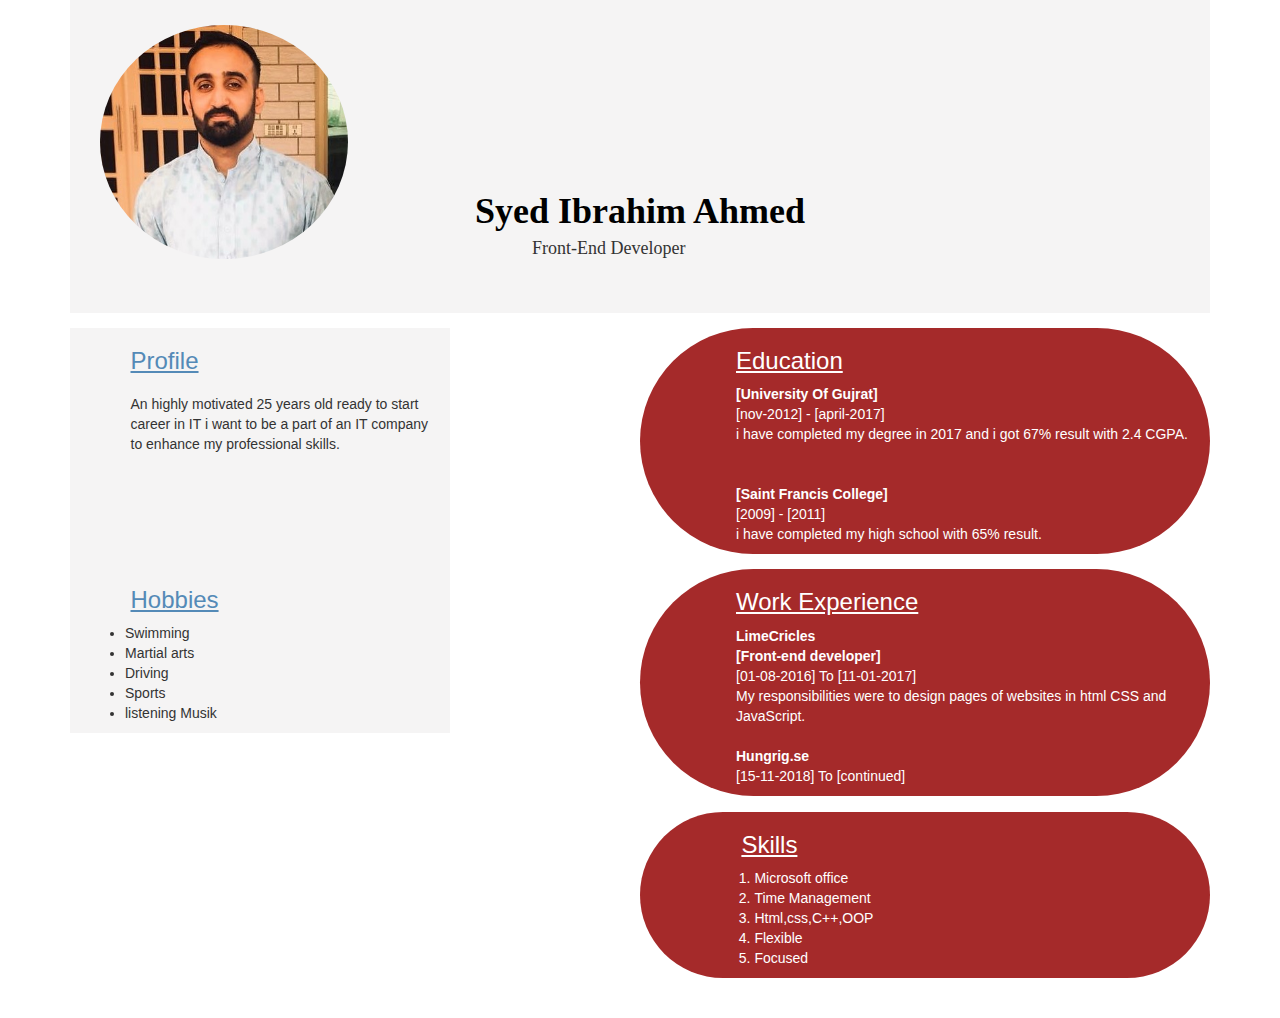
<file: week1/index.html>
<!DOCTYPE html>
<html>
    <head>
            <link rel="stylesheet" href="stylesheet.css">
            <link rel="stylesheet" href="css/bootstrap.css">
            <link rel="stylesheet" href="css/bootstrap.min.css">
            <link href='https://fonts.googleapis.com/css?family=Armata' 
             rel='stylesheet'>
    </head>
<title>Resume</title>
<body>

                                        <!-- PICTURE PART -->

    <div class="container">
        <div class="col-sm-12" style="background-color: #F5F4F4">
        <div style="margin-top:25px ">

        <img  class="border col-sm-3" src="my pic.JPG" alt="">
    </div>

            <h1 class="font text-center col-sm-6 animation"><b>Syed Ibrahim Ahmed</b></h1>
           
                <div class="col-sm-12" >
                    <h4 class="p1">Front-End Developer</h4>
                </div>
            </div>        


            <!-- PROFILE PART -->



            <div class="">
        <div class="col-sm-4 education" style="background-color:#F5F4F4">
            <h3 class="font1" style="color:#548AB7" >
              <u>  Profile</u>
            </h3>
            <p class="font1" style="text-align:left">
                 An highly motivated 25 years old ready to start career in IT i want to be 
                 a part of an IT company to enhance my
                 professional skills.
            </p>
        </div>

               <!--  EDUCATION PART -->


        <div class="col-sm-6 education pull-right border-education" style=" background-color:brown" >
            <h3 class="color" style=margin-left:15%><u>Education</u></h3>
            <p class="color" style=margin-left:15%>
                <b>[University Of Gujrat]</b><br>
                [nov-2012] - [april-2017]<br>
                i have completed my degree in 2017 and i got 67% result with 
                2.4 CGPA.<br><br><br>

                <b>[Saint Francis College]</b> <br>
                [2009] - [2011] <br>
                i have completed my high school with 65% result.

            </p>
        </div>
    </div>

    
                                      
<div>
    <div class="col-sm-4 pull-left"style="background-color:#F5F4F4">
            <h3 class="font1" style="margin-top:35%;color:#548AB7" >
                    <u>Hobbies</u></h3>
                    <ul>
                        <li>Swimming</li>
                        <li>Martial arts</li>
                        <li>Driving</li>
                        <li>Sports</li>
                        <li>listening Musik</li>
                    </ul>
                  </div>

                        <!--WORK EXPERIENCE -->
 
    <div class="col-sm-6 education pull-right border-education "
     style=" margin-top:15px;background-color:brown" >
        <h3 class="color" style=margin-left:15%><u> Work Experience</u></h3>
        <p class="color"style="margin-left:15%">
    <b>LimeCricles</b><br> <b>[Front-end developer]</b><br>
    [01-08-2016] To [11-01-2017] <br>
    My responsibilities were to design pages of websites in html CSS and JavaScript. <br> <br>
    
    <b>Hungrig.se</b><br>
    [15-11-2018] To [continued]
        </p>

   </div>

</div>
   <div class="col-sm-12">
  
            </div>

                       <!--  SKILLS -->
<div class="col-sm-6 education pull-right border-education"style=" margin-bottom:40px;background-color:brown" >
               <h3 class="color" style=margin-left:16%><u> Skills</u></h3>
               
                    <ol class="color" style="margin-left: 11%">
                        <li>Microsoft office</li>
                        <li>Time Management</li>
                        <li>Html,css,C++,OOP</li>
                        <li>Flexible</li>
                        <li>Focused</li>
                       
                    </ol>
               
       
          </div>


</div>

    </body>
</html>
</file>
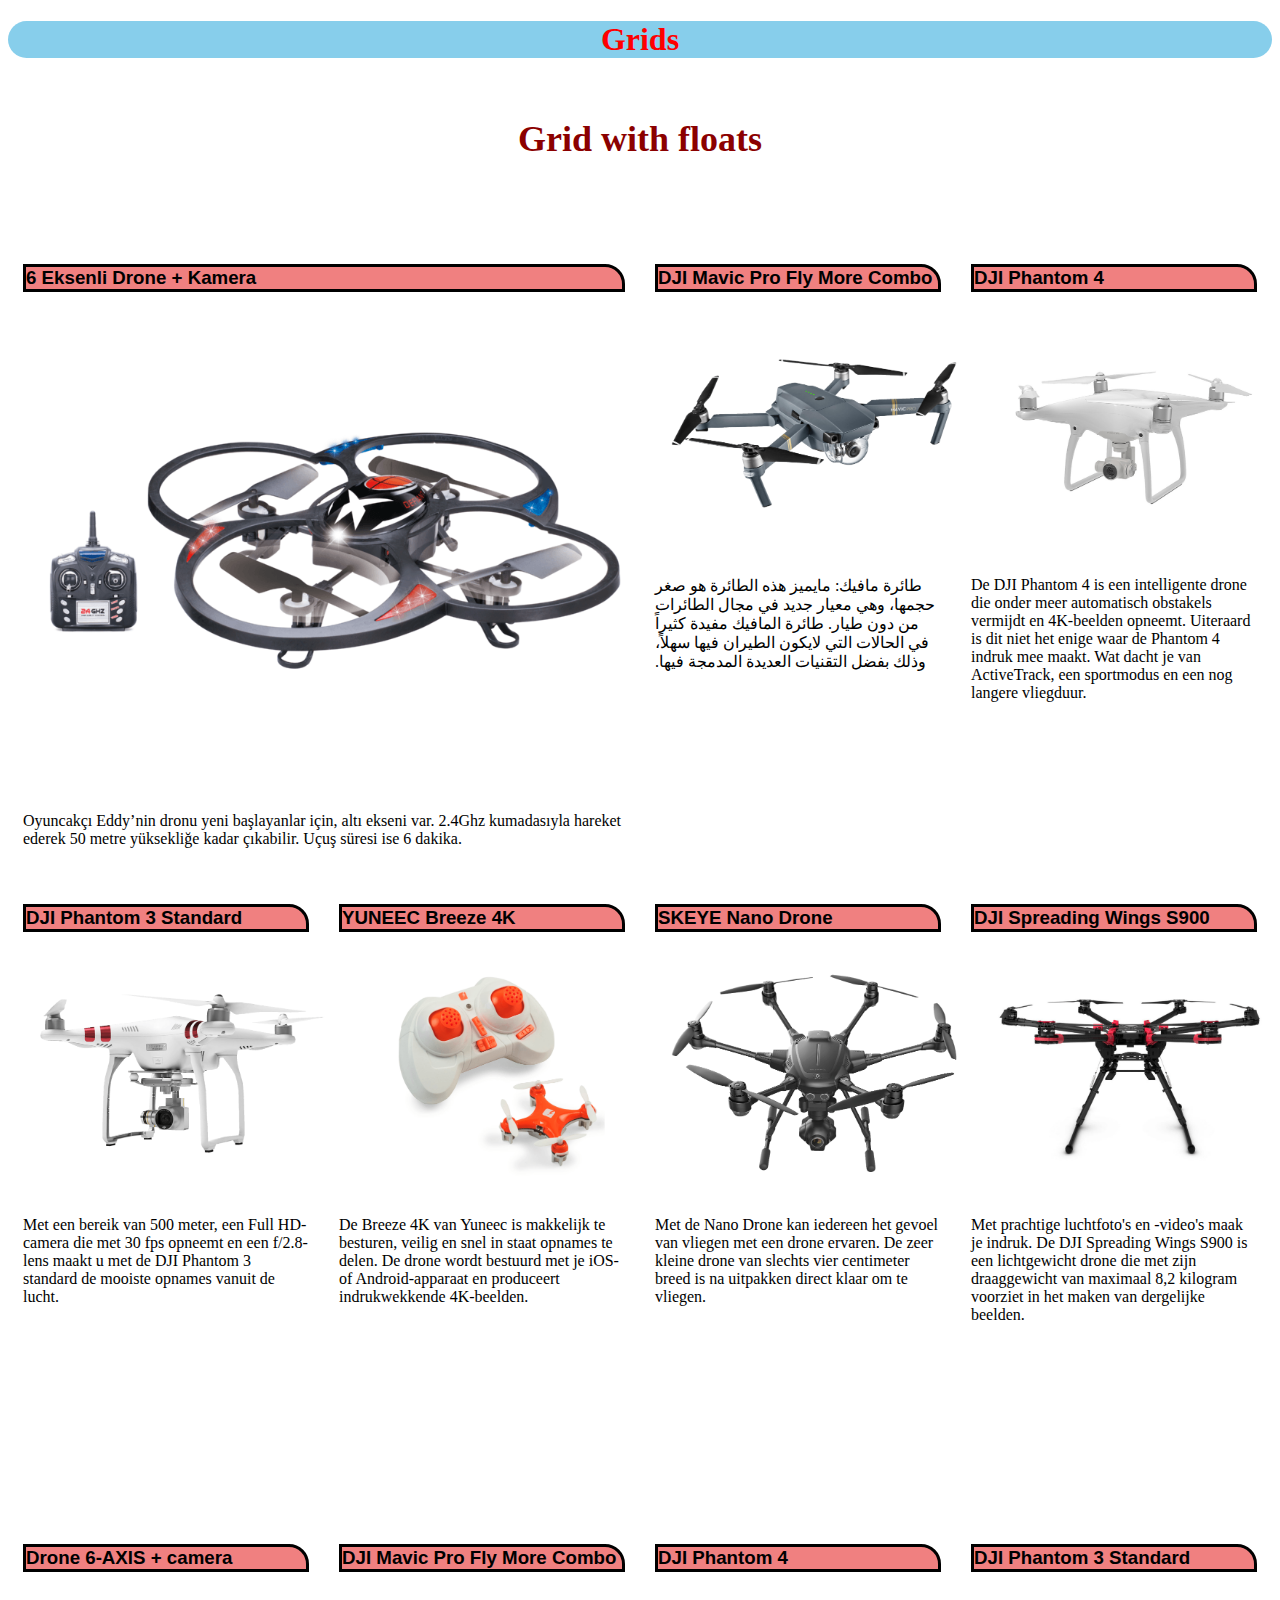
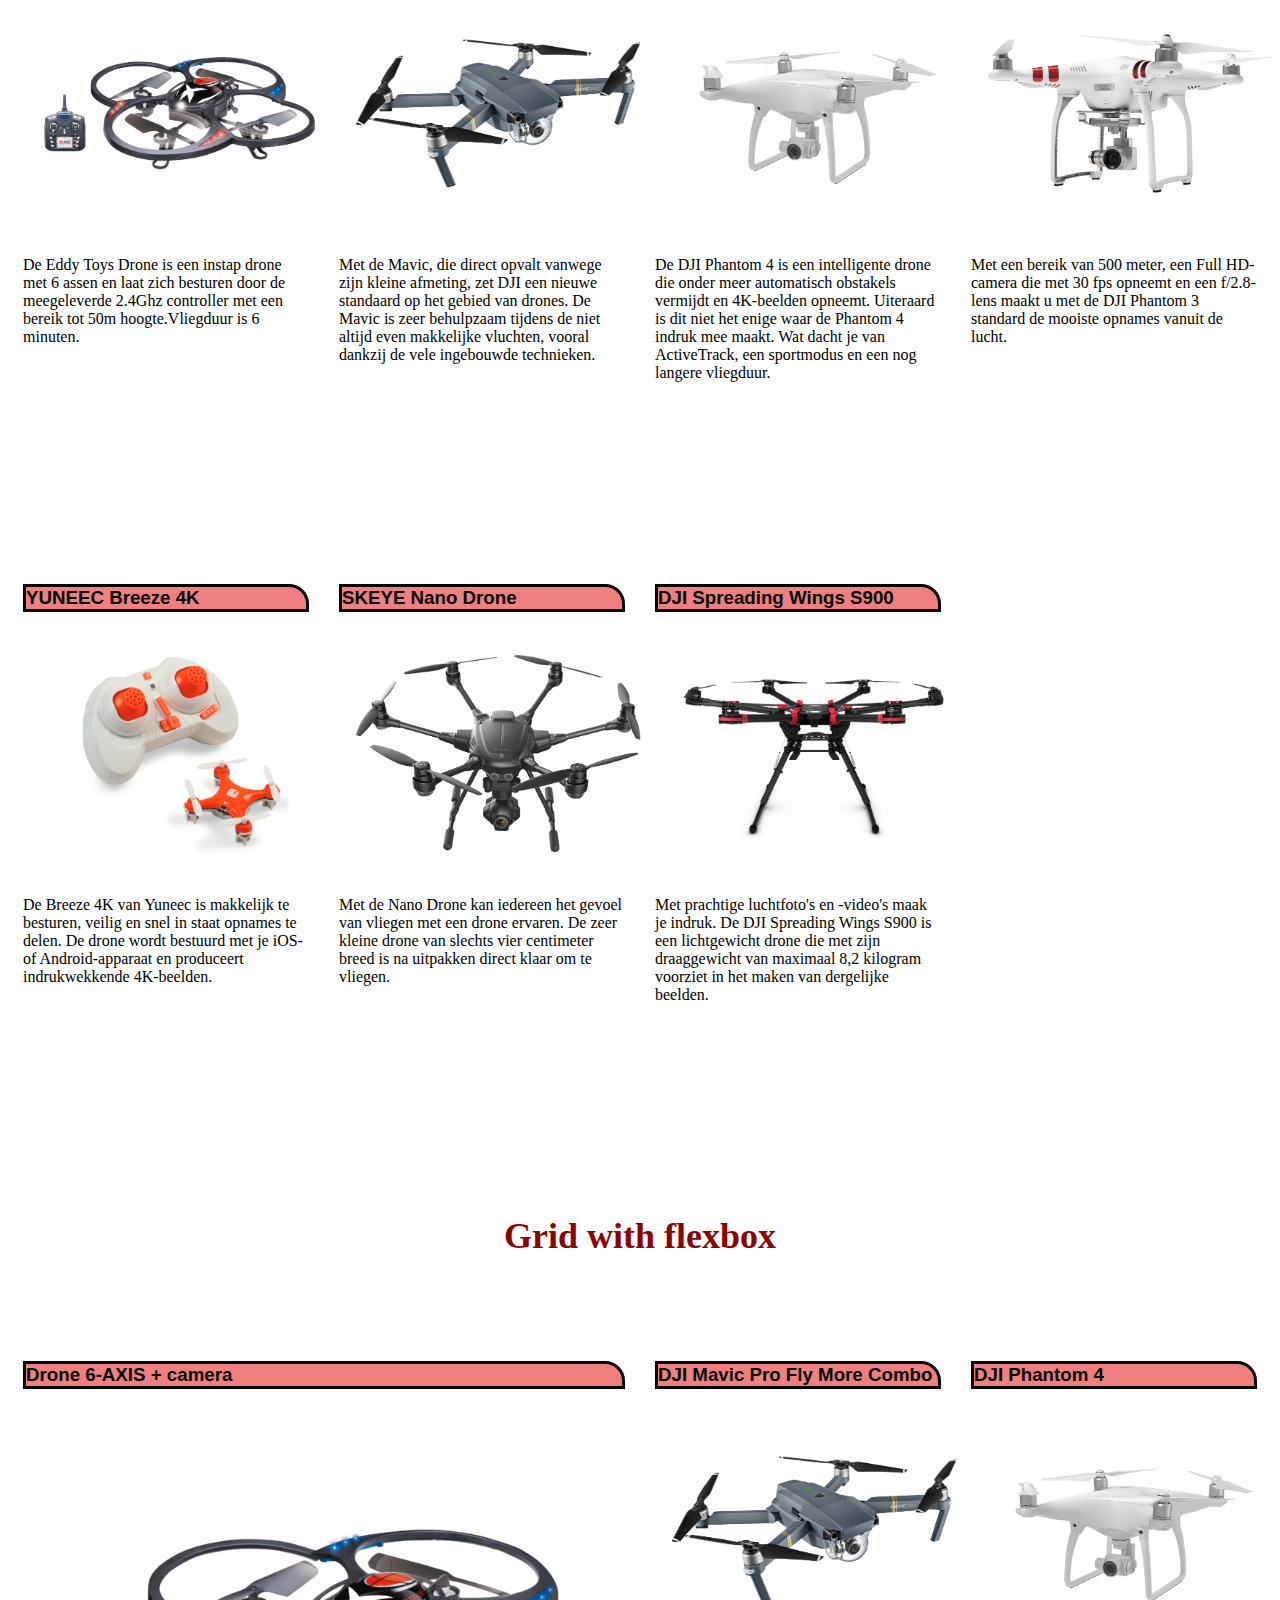
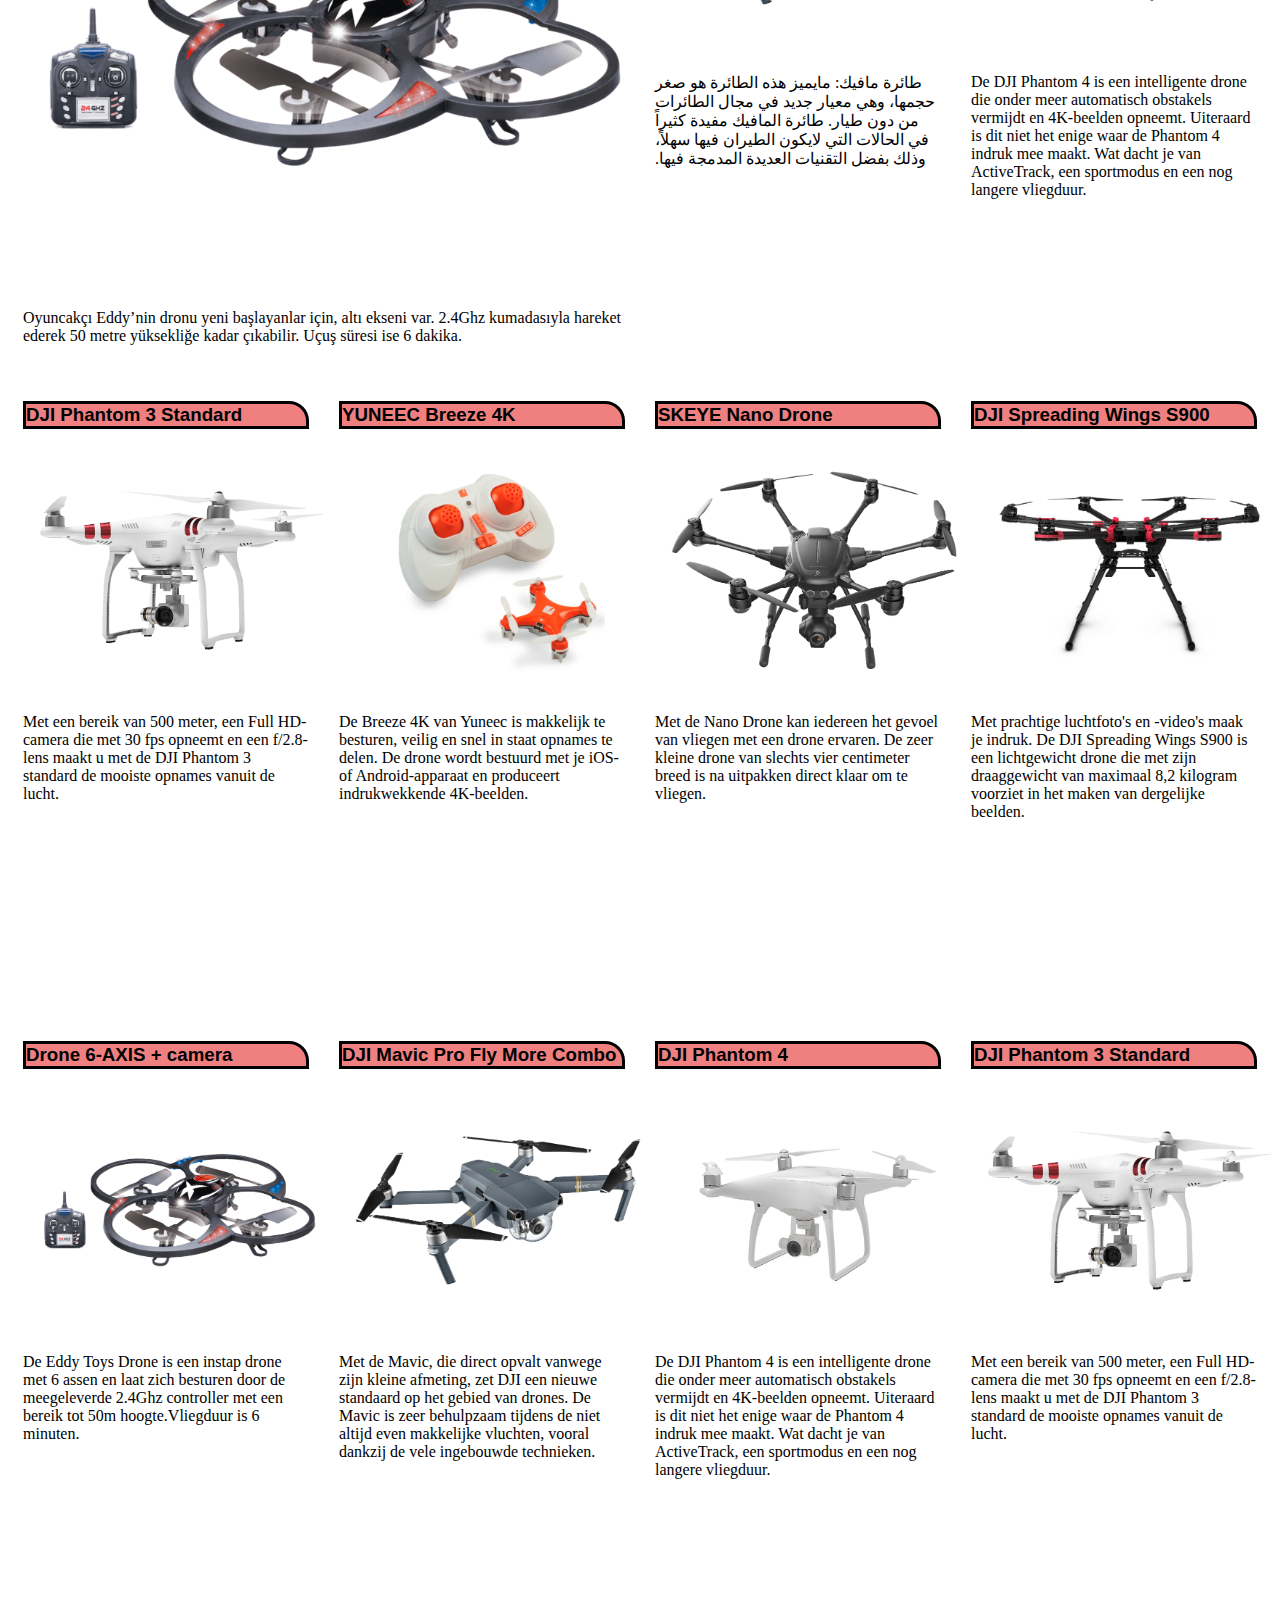
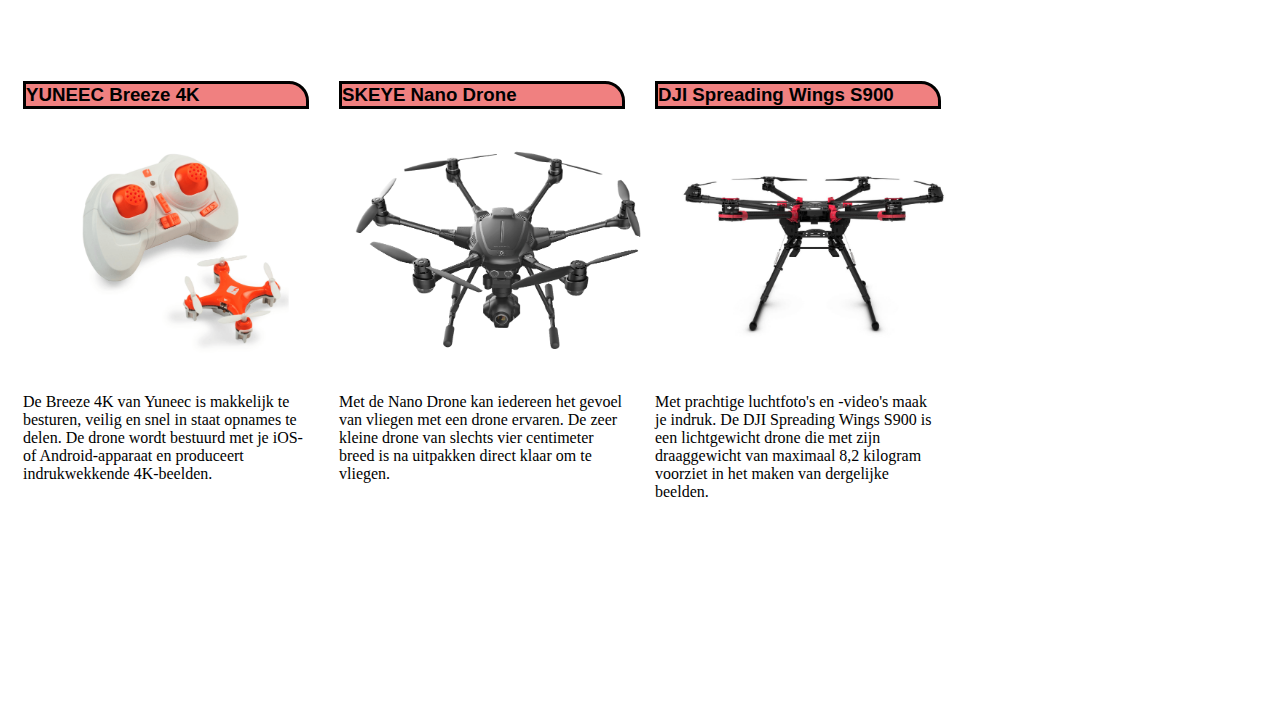
<file: week2/index.html>
<!doctype html>
<html>
    <head>
        <meta charset="utf-8">
        <meta name="viewport" content="width=device-width, initial-scale=1.0">
        <title>Grids</title>
        <link rel="stylesheet" href="style.css">
    </head>
    <body>
        <header>
            <h1>Grids</h1>
        </header>
        <main>
            <section>
                <h2>Grid with floats</h2>
                <ul id="grid-floats" class="clearfix">
                    <li class="grid-item">
                        <h3>6 Eksenli Drone + Kamera</h3>
                        <img src="images/drone1.png">
                        <p>Oyuncakçı Eddy’nin dronu yeni başlayanlar için, altı ekseni var. 2.4Ghz kumadasıyla hareket ederek 50 metre yüksekliğe kadar çıkabilir. Uçuş süresi ise 6 dakika.</p>
                    </li>
                    <li class="grid-item">
                        <h3>DJI Mavic Pro Fly More Combo</h3>
                        <img src="images/drone2.png">
                         <p dir="rtl">طائرة مافيك: مايميز هذه الطائرة هو صغر حجمها، وهي معيار جديد في مجال الطائرات من دون طيار. طائرة المافيك مفيدة كثيراً في الحالات التي لايكون الطيران فيها سهلاً، وذلك بفضل التقنيات العديدة المدمجة فيها.</p>
                    </li>
                    <li class="grid-item">
                        <h3>DJI Phantom 4</h3>
                        <img src="images/drone3.png">
                        <p>De DJI Phantom 4 is een intelligente drone die onder meer automatisch obstakels vermijdt en 4K-beelden opneemt. Uiteraard is dit niet het enige waar de Phantom 4 indruk mee maakt. Wat dacht je van ActiveTrack, een sportmodus en een nog langere vliegduur.</p>
                    </li>
                    <li class="grid-item">
                        <h3>DJI Phantom 3 Standard</h3>
                        <img src="images/drone4.png">
                        <p>Met een bereik van 500 meter, een Full HD-camera die met 30 fps opneemt en een f/2.8-lens maakt u met de DJI Phantom 3 standard de mooiste opnames vanuit de lucht.</p>
                    </li>
                    <li class="grid-item">
                        <h3>YUNEEC Breeze 4K</h3>
                        <img src="images/drone5.png">
                        <p>De Breeze 4K van Yuneec is makkelijk te besturen, veilig en snel in staat opnames te delen. De drone wordt bestuurd met je iOS- of Android-apparaat en produceert indrukwekkende 4K-beelden.</p>
                    </li>
                    <li class="grid-item">
                        <h3>SKEYE Nano Drone</h3>
                        <img src="images/drone6.png">
                        <p>Met de Nano Drone kan iedereen het gevoel van vliegen met een drone ervaren. De zeer kleine drone van slechts vier centimeter breed is na uitpakken direct klaar om te vliegen.</p>
                    </li>
                    <li class="grid-item">
                        <h3>DJI Spreading Wings S900</h3>
                        <img src="images/drone7.png">
                        <p>Met prachtige luchtfoto's en -video's maak je indruk. De DJI Spreading Wings S900 is een lichtgewicht drone die met zijn draaggewicht van maximaal 8,2 kilogram voorziet in het maken van dergelijke beelden.</p>
                    </li>
                    <li class="grid-item">
                        <h3>Drone 6-AXIS + camera</h3>
                        <img src="images/drone1.png">
                        <p>De Eddy Toys Drone is een instap drone met 6 assen en laat zich besturen door de meegeleverde 2.4Ghz controller met een bereik tot 50m hoogte.Vliegduur is 6 minuten.</p>
                    </li>
                    <li class="grid-item">
                        <h3>DJI Mavic Pro Fly More Combo</h3>
                        <img src="images/drone2.png">
                        <p>Met de Mavic, die direct opvalt vanwege zijn kleine afmeting, zet DJI een nieuwe standaard op het gebied van drones. De Mavic is zeer behulpzaam tijdens de niet altijd even makkelijke vluchten, vooral dankzij de vele ingebouwde technieken.</p>
                    </li>
                    <li class="grid-item">
                        <h3>DJI Phantom 4</h3>
                        <img src="images/drone3.png">
                        <p>De DJI Phantom 4 is een intelligente drone die onder meer automatisch obstakels vermijdt en 4K-beelden opneemt. Uiteraard is dit niet het enige waar de Phantom 4 indruk mee maakt. Wat dacht je van ActiveTrack, een sportmodus en een nog langere vliegduur.</p>
                    </li>
                    <li class="grid-item">
                        <h3>DJI Phantom 3 Standard</h3>
                        <img src="images/drone4.png">
                        <p>Met een bereik van 500 meter, een Full HD-camera die met 30 fps opneemt en een f/2.8-lens maakt u met de DJI Phantom 3 standard de mooiste opnames vanuit de lucht.</p>
                    </li>
                    <li class="grid-item">
                        <h3>YUNEEC Breeze 4K</h3>
                        <img src="images/drone5.png">
                        <p>De Breeze 4K van Yuneec is makkelijk te besturen, veilig en snel in staat opnames te delen. De drone wordt bestuurd met je iOS- of Android-apparaat en produceert indrukwekkende 4K-beelden.</p>
                    </li>
                    <li class="grid-item">
                        <h3>SKEYE Nano Drone</h3>
                        <img src="images/drone6.png">
                        <p>Met de Nano Drone kan iedereen het gevoel van vliegen met een drone ervaren. De zeer kleine drone van slechts vier centimeter breed is na uitpakken direct klaar om te vliegen.</p>
                    </li>
                    <li class="grid-item">
                        <h3>DJI Spreading Wings S900</h3>
                        <img src="images/drone7.png">
                        <p>Met prachtige luchtfoto's en -video's maak je indruk. De DJI Spreading Wings S900 is een lichtgewicht drone die met zijn draaggewicht van maximaal 8,2 kilogram voorziet in het maken van dergelijke beelden.</p>
                    </li>
                </ul>
                
            </section>
            <section>
                <h2>Grid with flexbox</h2>
                <ul id="grid-flex">
                    <li class="grid-item">
                        <h3>Drone 6-AXIS + camera</h3>
                        <img src="images/drone1.png">
                        <p>Oyuncakçı Eddy’nin dronu yeni başlayanlar için, altı ekseni var. 2.4Ghz kumadasıyla hareket ederek 50 metre yüksekliğe kadar çıkabilir. Uçuş süresi ise 6 dakika.</p>
                    </li>
                    <li class="grid-item">
                        <h3>DJI Mavic Pro Fly More Combo</h3>
                        <img src="images/drone2.png">
                         <p dir="rtl">طائرة مافيك: مايميز هذه الطائرة هو صغر حجمها، وهي معيار جديد في مجال الطائرات من دون طيار. طائرة المافيك مفيدة كثيراً في الحالات التي لايكون الطيران فيها سهلاً، وذلك بفضل التقنيات العديدة المدمجة فيها.</p>
                    </li>
                    <li class="grid-item">
                        <h3>DJI Phantom 4</h3>
                        <img src="images/drone3.png">
                        <p>De DJI Phantom 4 is een intelligente drone die onder meer automatisch obstakels vermijdt en 4K-beelden opneemt. Uiteraard is dit niet het enige waar de Phantom 4 indruk mee maakt. Wat dacht je van ActiveTrack, een sportmodus en een nog langere vliegduur.</p>
                    </li>
                    <li class="grid-item">
                        <h3>DJI Phantom 3 Standard</h3>
                        <img src="images/drone4.png">
                        <p>Met een bereik van 500 meter, een Full HD-camera die met 30 fps opneemt en een f/2.8-lens maakt u met de DJI Phantom 3 standard de mooiste opnames vanuit de lucht.</p>
                    </li>
                    <li class="grid-item">
                        <h3>YUNEEC Breeze 4K</h3>
                        <img src="images/drone5.png">
                        <p>De Breeze 4K van Yuneec is makkelijk te besturen, veilig en snel in staat opnames te delen. De drone wordt bestuurd met je iOS- of Android-apparaat en produceert indrukwekkende 4K-beelden.</p>
                    </li>
                    <li class="grid-item">
                        <h3>SKEYE Nano Drone</h3>
                        <img src="images/drone6.png">
                        <p>Met de Nano Drone kan iedereen het gevoel van vliegen met een drone ervaren. De zeer kleine drone van slechts vier centimeter breed is na uitpakken direct klaar om te vliegen.</p>
                    </li>
                    <li class="grid-item">
                        <h3>DJI Spreading Wings S900</h3>
                        <img src="images/drone7.png">
                        <p>Met prachtige luchtfoto's en -video's maak je indruk. De DJI Spreading Wings S900 is een lichtgewicht drone die met zijn draaggewicht van maximaal 8,2 kilogram voorziet in het maken van dergelijke beelden.</p>
                    </li>
                    <li class="grid-item">
                        <h3>Drone 6-AXIS + camera</h3>
                        <img src="images/drone1.png">
                        <p>De Eddy Toys Drone is een instap drone met 6 assen en laat zich besturen door de meegeleverde 2.4Ghz controller met een bereik tot 50m hoogte.Vliegduur is 6 minuten.</p>
                    </li>
                    <li class="grid-item">
                        <h3>DJI Mavic Pro Fly More Combo</h3>
                        <img src="images/drone2.png">
                        <p>Met de Mavic, die direct opvalt vanwege zijn kleine afmeting, zet DJI een nieuwe standaard op het gebied van drones. De Mavic is zeer behulpzaam tijdens de niet altijd even makkelijke vluchten, vooral dankzij de vele ingebouwde technieken.</p>
                    </li>
                    <li class="grid-item">
                        <h3>DJI Phantom 4</h3>
                        <img src="images/drone3.png">
                        <p>De DJI Phantom 4 is een intelligente drone die onder meer automatisch obstakels vermijdt en 4K-beelden opneemt. Uiteraard is dit niet het enige waar de Phantom 4 indruk mee maakt. Wat dacht je van ActiveTrack, een sportmodus en een nog langere vliegduur.</p>
                    </li>
                    <li class="grid-item">
                        <h3>DJI Phantom 3 Standard</h3>
                        <img src="images/drone4.png">
                        <p>Met een bereik van 500 meter, een Full HD-camera die met 30 fps opneemt en een f/2.8-lens maakt u met de DJI Phantom 3 standard de mooiste opnames vanuit de lucht.</p>
                    </li>
                    <li class="grid-item">
                        <h3>YUNEEC Breeze 4K</h3>
                        <img src="images/drone5.png">
                        <p>De Breeze 4K van Yuneec is makkelijk te besturen, veilig en snel in staat opnames te delen. De drone wordt bestuurd met je iOS- of Android-apparaat en produceert indrukwekkende 4K-beelden.</p>
                    </li>
                    <li class="grid-item">
                        <h3>SKEYE Nano Drone</h3>
                        <img src="images/drone6.png">
                        <p>Met de Nano Drone kan iedereen het gevoel van vliegen met een drone ervaren. De zeer kleine drone van slechts vier centimeter breed is na uitpakken direct klaar om te vliegen.</p>
                    </li>
                    <li class="grid-item">
                        <h3>DJI Spreading Wings S900</h3>
                        <img src="images/drone7.png">
                        <p>Met prachtige luchtfoto's en -video's maak je indruk. De DJI Spreading Wings S900 is een lichtgewicht drone die met zijn draaggewicht van maximaal 8,2 kilogram voorziet in het maken van dergelijke beelden.</p>
                    </li>
                </ul>
            </section>
        </main>
    </body>
</html>
</file>
<file: week1/stylesheet.css>
.font{
  
    font-family: century gothic;
    color: black;
    margin-top: 15%;

   
}
.img{

  
    height: 250px;
    margin-left: 20px;
    margin-top: 30px
    
   
    
}
.border{
    border-color:#94B6D2;
    border-width: 10px;
    border-radius: 50%
}

.p1{
    margin-top: -20px;
   margin-bottom: 5%;
    margin-left:40%;
    font-family: century;
}
.font1{
font-family: sans-serif;
margin-left: 13%;
margin-top: 20px;
}
.profile-background{
    background-color:  #F5F4F4;
    
}
.education
{
margin-top: 15px;
}
.color{
    color: white;
}
.margin-left{
margin-left:15px;
}

.border-education{
border-color: brown;
border-radius: 140px;
}

.linked-img{
    background: url("linkedin.jpg");

}
.float{

    float: left;
    width:25%;
}
.hobbies{
margin-top: 7%;
margin-right:2%;
}
.animation{
    animation-iteration-count: 1;
}
</file>
<file: week2/style.css>
header{
color: red;
text-align: center;
background-color: skyblue;
border-radius: 30px;


}


 
    .grid-item {
        margin: 0 0 40px;
        box-shadow: 3px 2px 4  rgba(0,0,0,0.2);
        height: 600px;
    
    
    }
    



h2{
    
    font-family: 'Lucida Sans';
        color:darkred;
        text-align: center;
        font-size: 36px;
        clear: both;
        
        padding: 10px;
        margin-top: 50px;
        margin-bottom: 75px;
        text-align: center;
    }

    h3{
        
        border: 5px;
        border: solid;
        border-top-right-radius: 20px;
        background-color:lightcoral;
        font-family: sans-serif;
        
    }
    



img{
        max-width: 100%;
        padding: 16px;
 
}




.grid-floats:after{
content: "";
display: table;
clear: both;
}
p{

    font-family:'Times New Roman';
    text-align: left;
}
ul {
    border: 10px;
    
    margin: 0;
    padding: 0;
}


li {
    
    list-style-type: none;
    float: left;
    padding-left: 15px;
    padding-right: 15px;
    box-sizing: border-box;

}


@media only screen and (min-width: 1025px) {
    
    li {
       width: 25% ;
    }

    ul li:nth-child(1) {
        width: 50%;
    }
      
}

@media only screen and (min-width: 768px) and (max-width: 1024px) {
    
    li {
       width: 33.3% ;
    }

    ul li:nth-child(1) {
        width: 50%;
    }
    ul li:nth-child(2) {
        width: 50%;
    }   
}

@media only screen and (min-width: 320px) and (max-width: 767px) {
    
    li {
       width: 50%;
    }

    ul li:nth-child(1) {
        width: 100%;
    }
     
}


 

   /* Starting CSS for Flex base Grids */
   #grid-flex .grid-item{
    border: 5px;
    border-top-color: darkred;
    border-bottom-color: darkred;
    border-right-color: white;
    border-left-color: white;

}

   #grid-flex{
    display: flex;
    flex-direction: row;
    flex-wrap: wrap;
    justify-content: flex-start;
}



@media only screen and (min-width: 1025px){
    #grid-flex>li  {
       flex-basis: 25% ;
     }
 
    #grid-flex>li:nth-child(1) {
         flex-basis: 50%;
     }
}
@media only screen and (min-width: 768px) and (max-width: 1024px) {
    
    #grid-flex>li {
        flex-basis: 33.3% ;
    }

    #grid-flex>li:nth-child(1) {
        flex-basis: 50%;
    }
    #grid-flex>li:nth-child(2) {
        flex-basis: 50%;
    }   
}
@media only screen and (min-width: 320px) and (max-width: 767px) {
    
    #grid-flex>li {
        flex-basis: 50%;
    }

    #grid-flex>li:nth-child(1) {
        flex-basis: 100%;
    }
}
</file>
